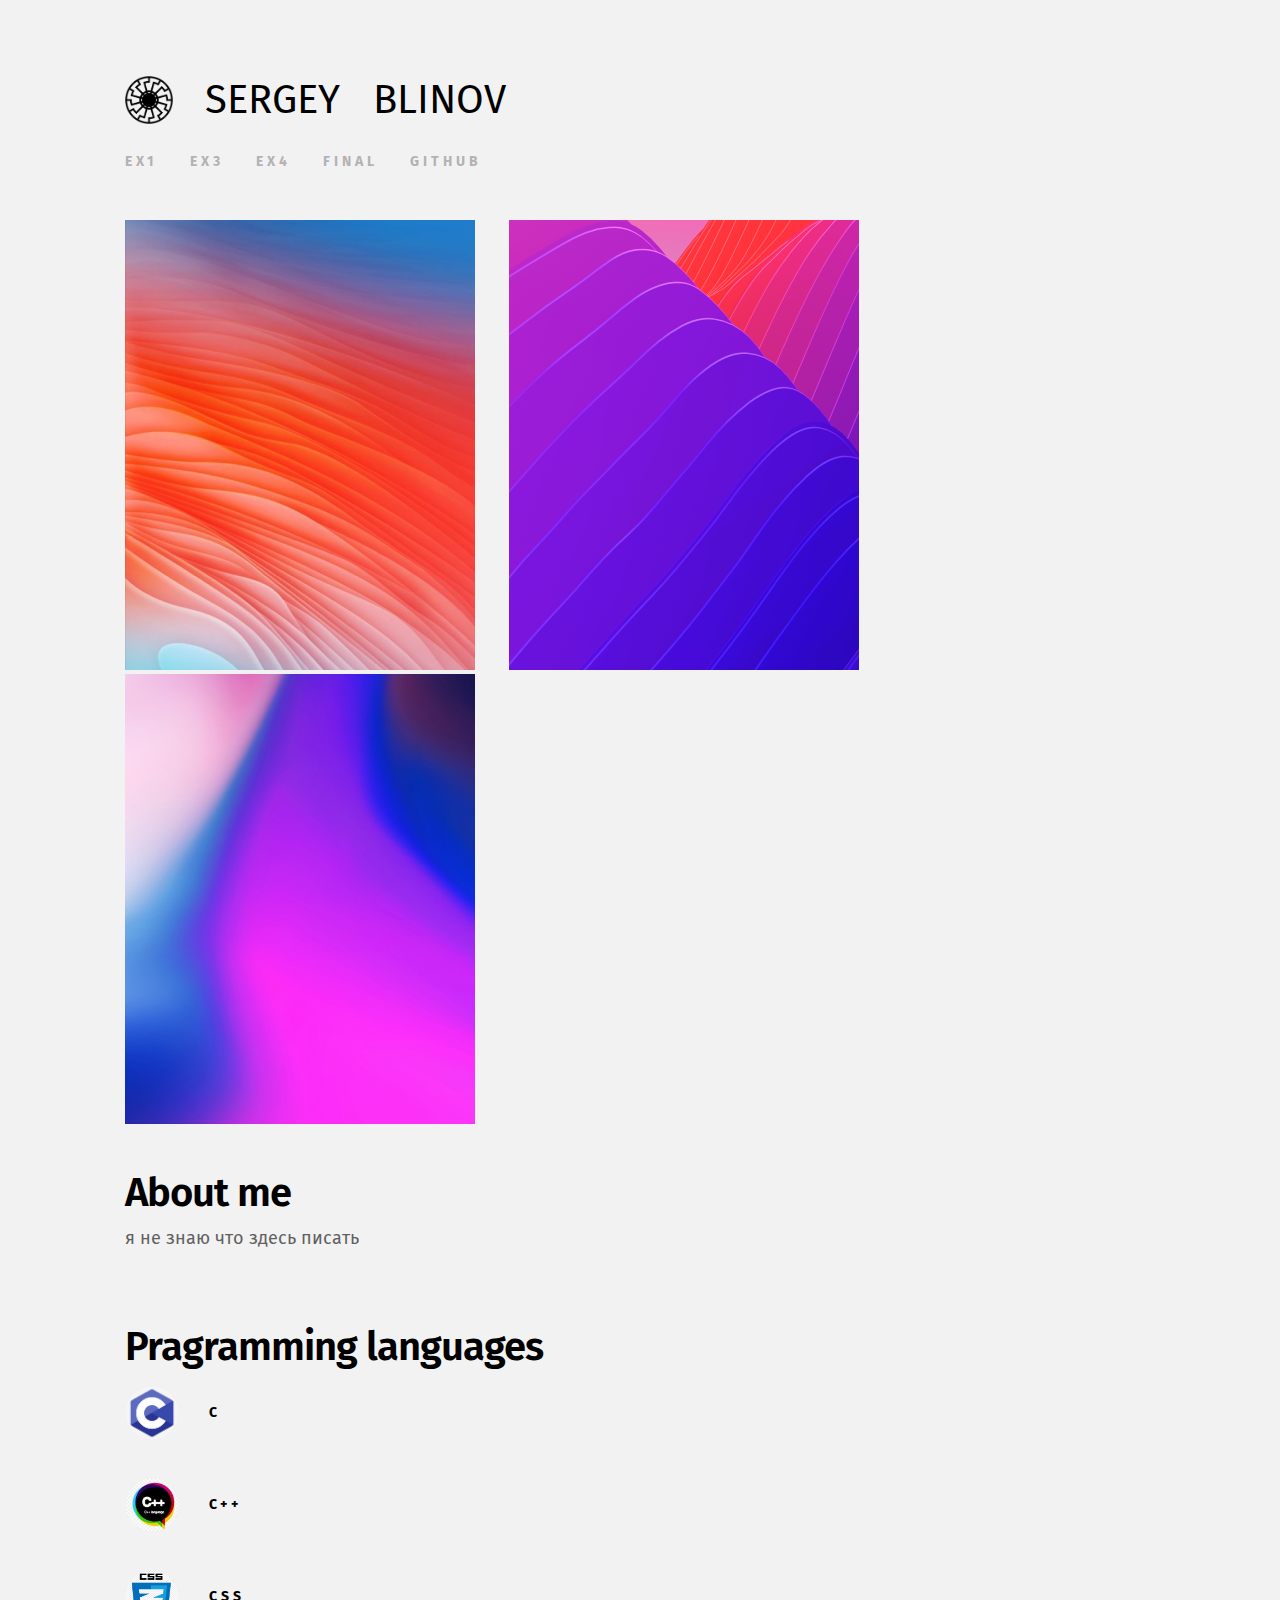
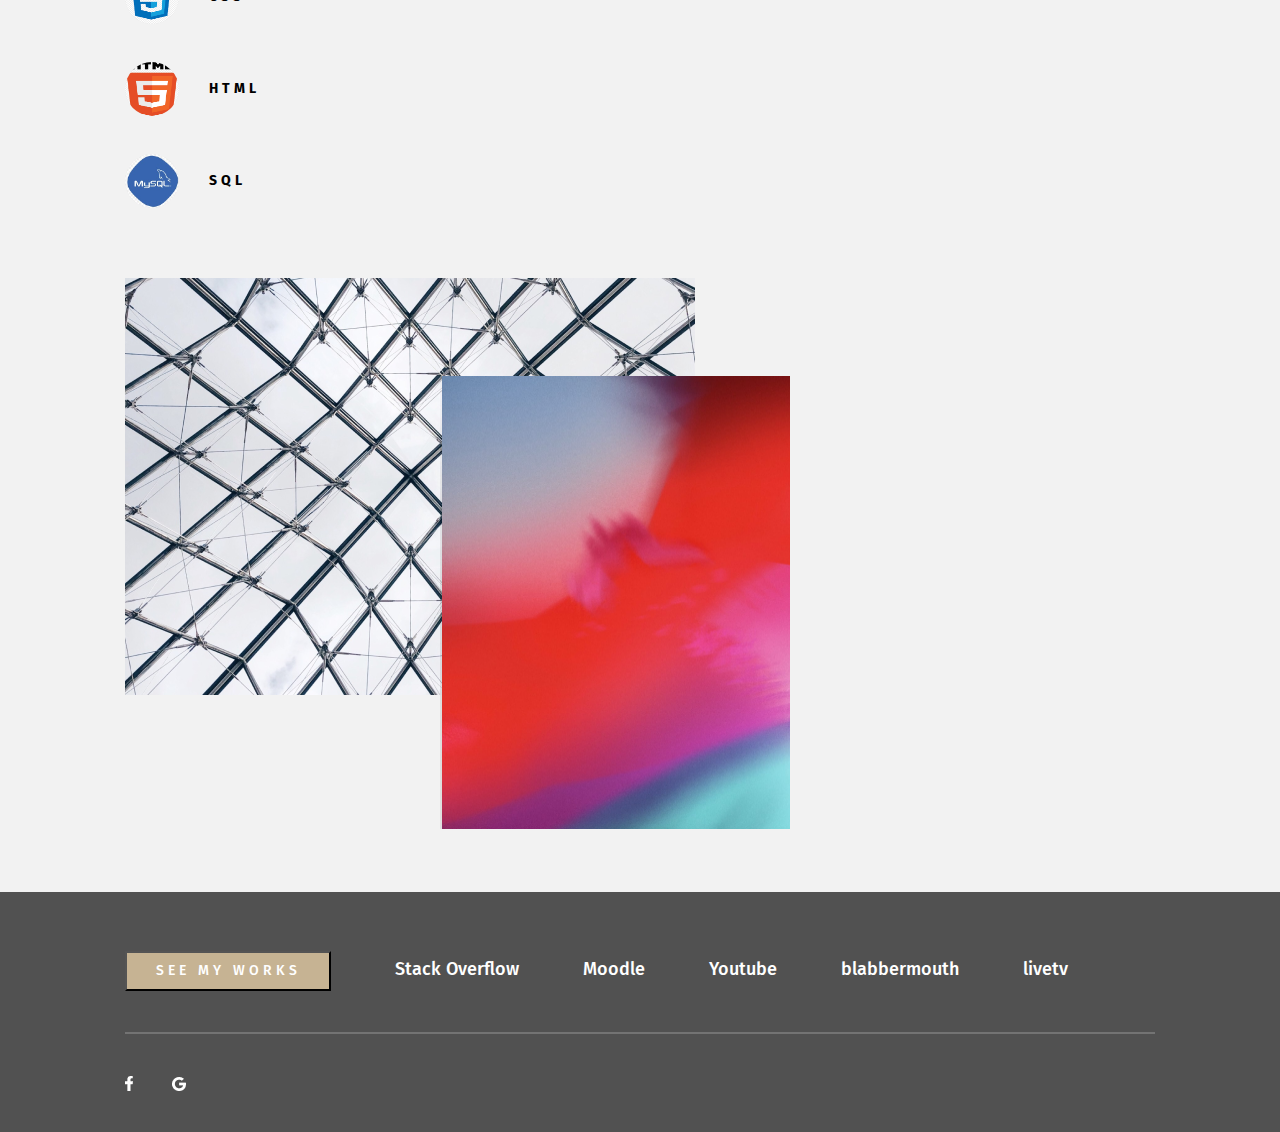
<file: index.html>
<!DOCTYPE html>
<html>
    <head>
        <title>Sergey - ex.2</title>
        <link rel="stylesheet" href="includes/style.css">
        <meta charset="UTF-8">
        <link href="http://fonts.googleapis.com/css?family=Fira+Sans" rel="stylesheet">
    </head>
    <body>
      <div id="wrapper">
        <header>
            <a href="#" id="logo"><span>Sergey &nbsp; Blinov</span></a>
        </header>           
        <nav>                                                    <!--link:ex,git,others-->
            <a href="exercises/ex1/index.html">ex1</a>
            <a href="exercises/ex3/index.html">ex3</a>
            <a href="exercises/ex4/index.html">ex4</a>
            <a href="#">final</a>
            <a href="https://github.com/sergeyblinov36/Home-page">github</a>
        </nav>
        <main>
            <section >                                              <!--pic of me?-->
                <img src="images/Placeholder1.png" alt="placeholder1" title="placeholder1">
                <img src="images/Placeholder2.png" alt="placeholder2" title="placeholder2">
                <img src="images/Placeholder3.jpg" alt="placeholder3" title="placeholder3">
            </section>
            <section>                                               <!--about me-->
                <h2>About me</h2>
                <p>я не знаю что здесь писать</p>
            </section>
            <section>
                <h2>Pragramming languages</h2>                                              <!--programming languages-->
                <ul>
                    <li><img src="images/c.png" alt="c" title="c">c</li>
                    <li><img src="images/c++.png" alt="c++" title="c++">c++</li>
                    <li><img src="images/css.png" alt="css" title="css">css</li>
                    <li><img src="images/html.png" alt="html" title="html">html</li>
                    <li><img src="images/mysql.jpg" alt="mysql" title="mysql">sql</li>
                </ul>
            </section >
            
            <section class="img_on_img">                                               <!--photo or video-->
                <img class="image1" src="images/Placeholder4.png" alt="Placeholder4" title="placeholder4">
                <img class="image2" src="images/Placeholder5.png" alt="Placeholder5" title="placeholder5">
            </section>
        </main>
      </div>
      <footer>
          <section id="footer_nav" class="position">
              
              <a href="https://github.com/sergeyblinov36/Home-page"><button>See my works</button></a>
              <a href="https://stackoverflow.com/">Stack Overflow</a>
              <a href="http://online.shenkar.ac.il">Moodle</a>
              <a href="https://www.youtube.com/">Youtube</a>
              <a href="http://www.blabbermouth.net">blabbermouth</a>
              <a href="http://livetv.sx/enx/">livetv</a>
          </section>
          <hr>
          <section id="social" class="position">
                <a href="https://www.facebook.com/blinov1"><img id="facebook" src="images/facebook.png"></a>
                <a href="https://www.google.com/"><img id="google" src="images/google.png"></a>
          </section>
      </footer>
    </body>
</html>
</file>
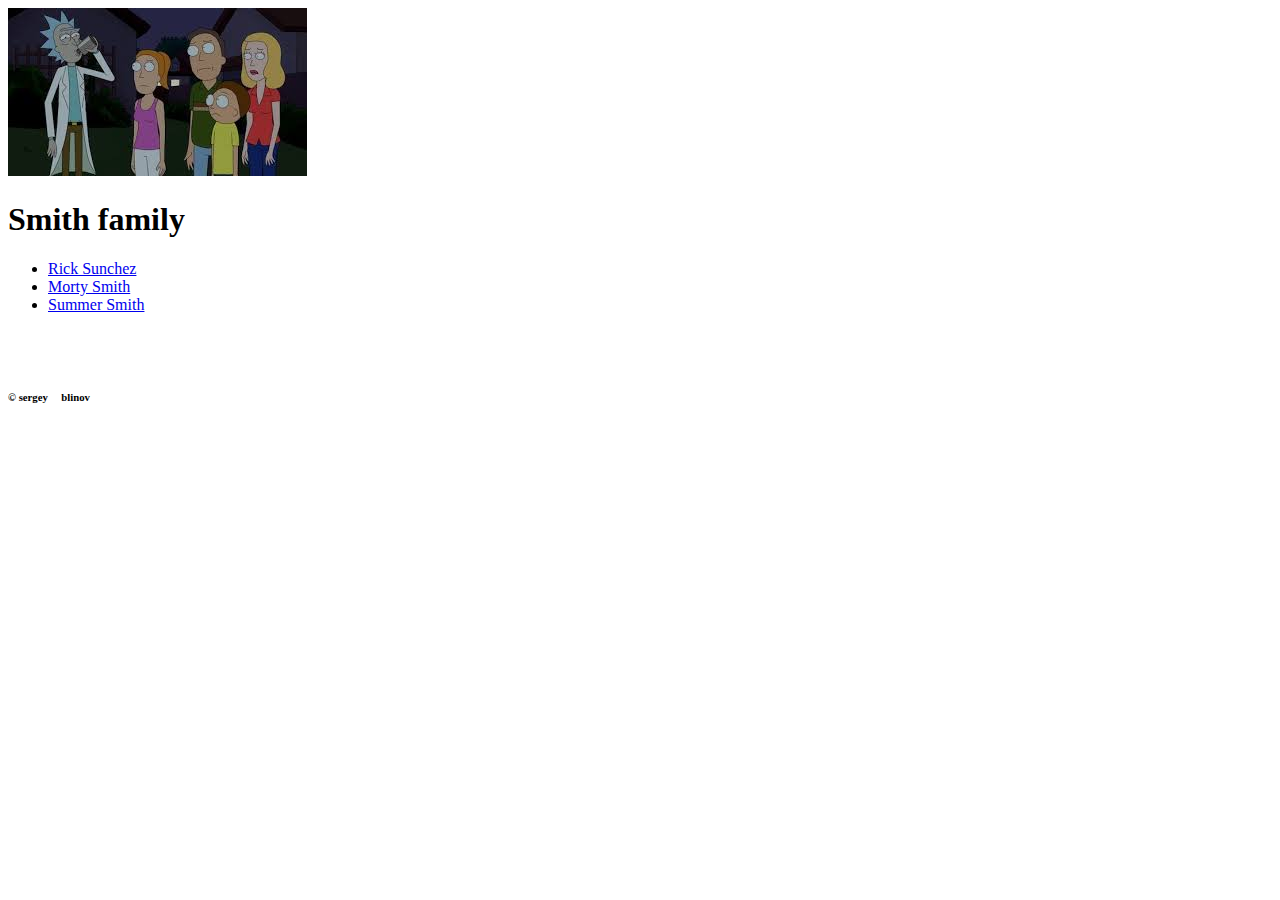
<file: exercises/ex1/index.html>
<!DOCTYPE html>
<html>
    <head>
        <title>Sergey</title>
    </head>
    <body>
        <img src="images/family.jpg" alt="family">
        <h1>Smith family</h1>
        <ul>
            <li>
                <a href="rick.html">Rick Sunchez</a>
            </li>
            <li>
                <a href="morty.html">Morty Smith</a>
            </li>
            <li>
                <a href="summer.html">Summer Smith</a>
            </li>
        </ul>
        <br>
            <br>
            
            <h6>&copy; sergey &nbsp;&nbsp;&nbsp; blinov</h6>
    </body>
</html>
</file>
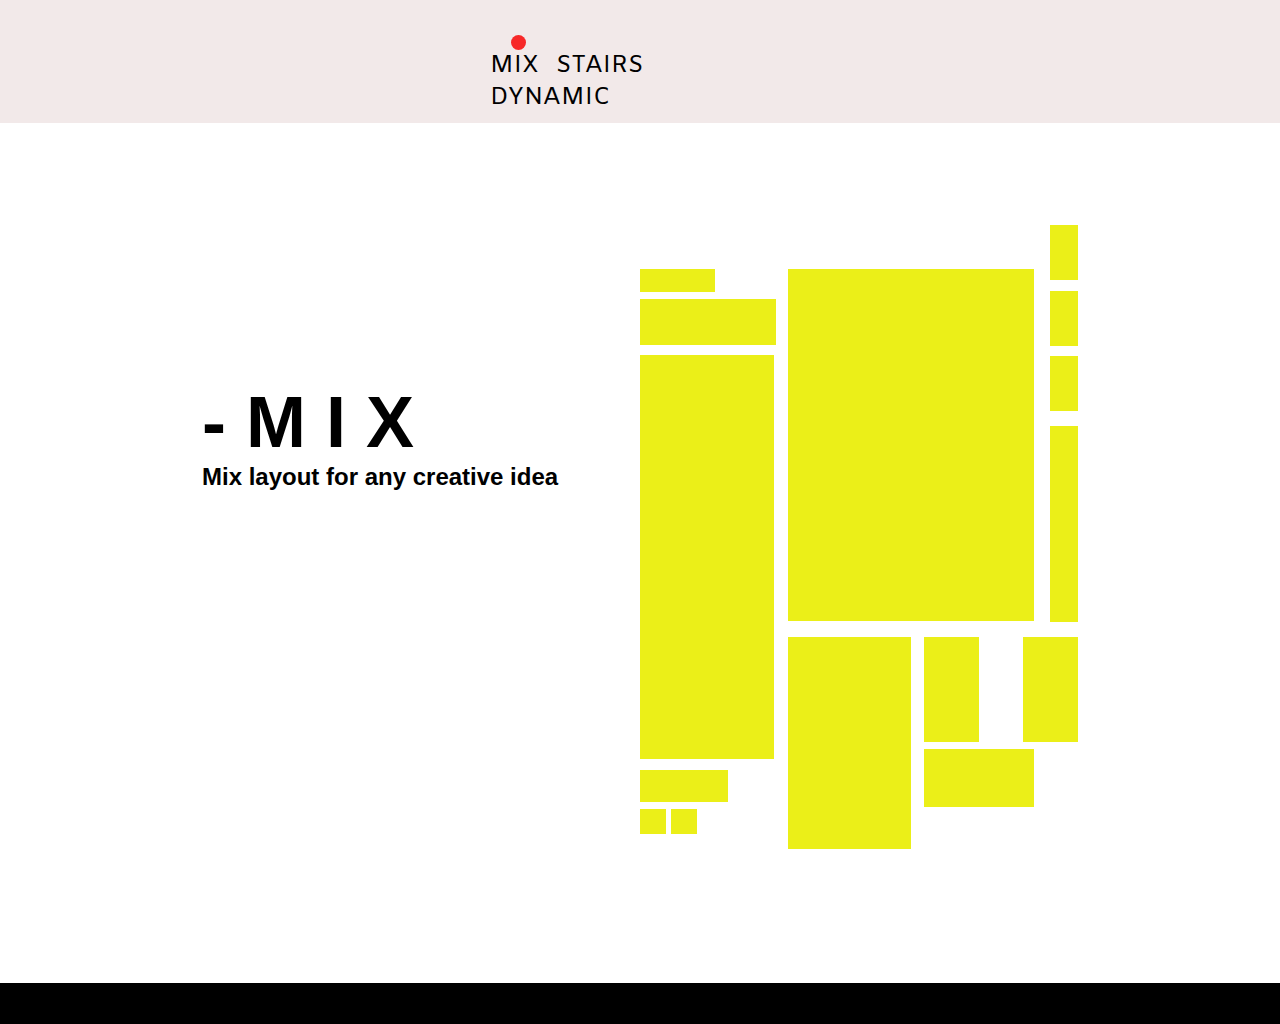
<file: exercises/ex3/index.html>
<!DOCTYPE html>
<html>
    <head>
            <link rel="stylesheet" href="includes/style.css">
            <meta charset="UTF-8">
            <link href="http://fonts.googleapis.com/css?family=Fira+Sans" rel="stylesheet">
            <link href="https://fonts.googleapis.com/css?family=Amiko|Montserrat" rel="stylesheet">
            <meta name="viewport" content="width=divice-width,initial-scale=1">
    </head>
    <body id="layout1">
        <header>
            <nav>
                <div class="dot"></div>
                <a href="#"  >MIX</a>
                <a href="layout2.html" >STAIRS</a>
                <a href="layout3.html">DYNAMIC</a>
            </nav>
        </header>
        <main>
            <section class="text">
                <h1>- M I X</h1>
                <h3>Mix layout for any creative idea</h3>
            </section>
            <section>           
                 <section class="boxes">
                    <div class="box1"></div>
                    <div class="box2"></div>
                    <div class="box3"></div>
                    <div class="box4"></div>
                    <div class="box5"></div>
                    <div class="box5 box52"></div>
                    <div class="mid1 box6"></div>
                    <div class="mid1 box7"></div>
                    <div class="mid2 box8"></div>
                    <div class="mid2 box9"></div>
                    <div class="right box8"></div>
                    <div class="right box10"></div>
                    <div class="right box10 box102"></div>
                    <div class="right box10 box103"></div>
                    <div class="right box11"></div>
                </section>
            </section>

        </main>
        <footer>
        
        </footer>
    </body>
</html>
</file>
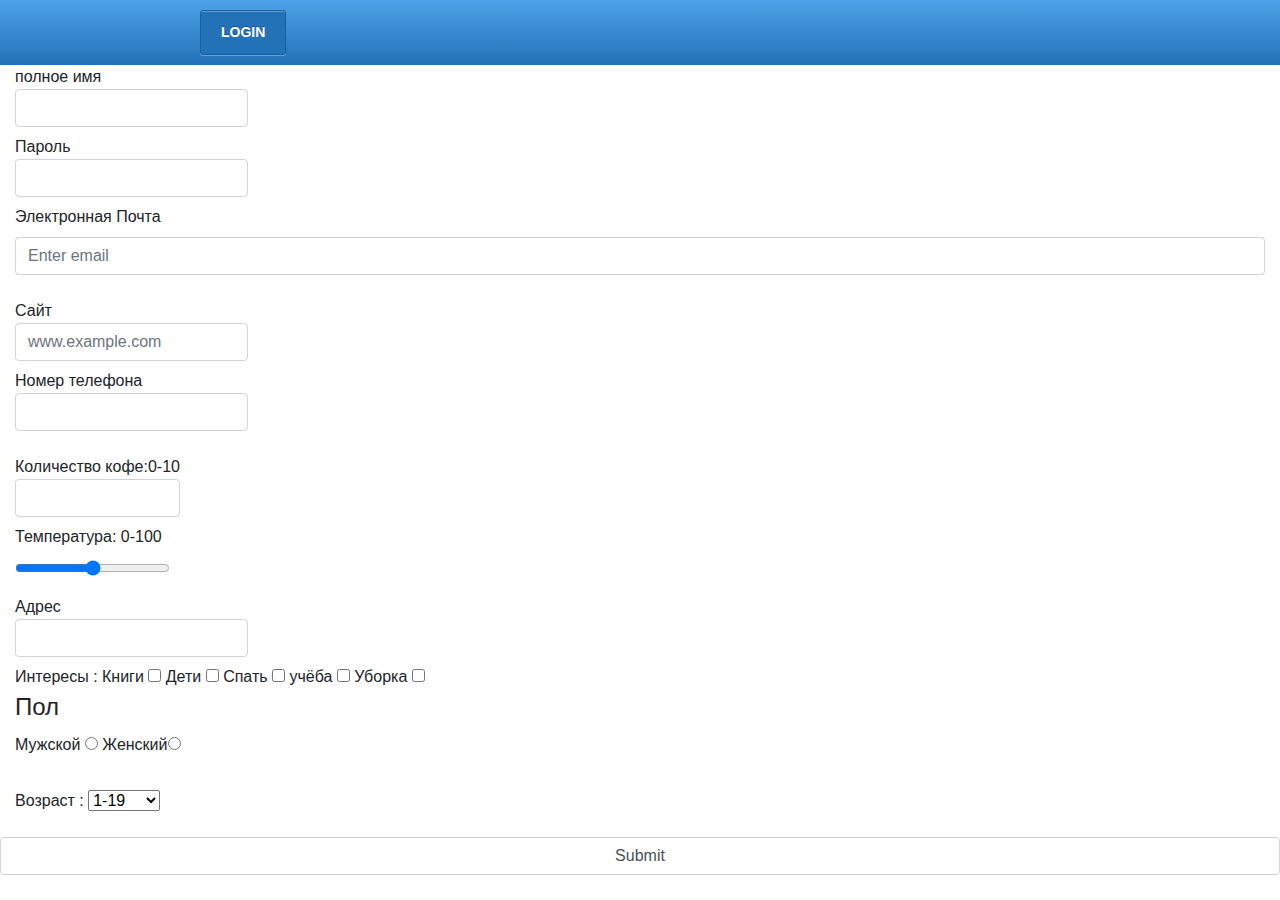
<file: exercises/ex4/index.html>
<!DOCTYPE html>
<html lang="en">
<head>
    <meta charset="UTF-8">
    <meta name="viewport" content="width=device-width, initial-scale=1.0,shrink-to-fit=no">
    <meta http-equiv="X-UA-Compatible" content="ie=edge">
    <link rel="stylesheet" href="https://stackpath.bootstrapcdn.com/bootstrap/4.3.1/css/bootstrap.min.css" integrity="sha384-ggOyR0iXCbMQv3Xipma34MD+dH/1fQ784/j6cY/iJTQUOhcWr7x9JvoRxT2MZw1T" crossorigin="anonymous">
    <title>Document</title>
    <link rel="stylesheet" href="includes/style.css">
</head>
    <body>
            <nav>
                   
                          <a href="login.html" class="button">Login</a>
                  </nav>
        <div class="container-fluid">
        <form action="http://html5-book.co.il/teach/forms/get_form2.php" method="GET">
            <fieldset>
                
                    <div class="form-group">
                            <label>полное имя<input type="text" name="fullName" value="" class="form-control" title="name" required autocomplete="cc-name"></label>
                            <br>
                            <label>Пароль <input type="password" name="pass" value="" class="form-control" minlength="6" required ></label>
                            <br>
                            <label for="exampleInputEmail1"> Электронная Почта </label>
                            <input type="email" class="form-control" id="exampleInputEmail1" name="mail" value="" placeholder="Enter email" required  autocomplete="email">
                            <br>
                            <label>Сайт<input type="url" class="form-control" name="website" value="" placeholder="www.example.com" autocomplete="url"></label>
                            <br>
                            <label>Номер телефона <input type="tel" class="form-control" name="phone" value="" autocomplete="tel"></label>
                            <br>
                       
            </fieldset>
            <fieldset>
                <label>Количество кофе:0-10 <input type="number" class="form-control" name="coffee" min="0" max="10"></label>
                <br>
                <label>Температура: 0-100<input type="range" class="form-control" name="temper" value="50" min="0" max="100" value="5"> </label>
            </fieldset>
            <fieldset>
                <label>Адрес<input type="text" class="form-control" name="address" value="" cols="20" rows="1"></label>
                <br>
                <lable>Интересы :
                        Книги <input type="checkbox" name="interests[]" value="1">
                        Дети <input type="checkbox" name="interests[]" value="2">
                        Спать <input type="checkbox" name="interests[]" value="3">
                        учёба <input type="checkbox" name="interests[]" value="4">
                        Уборка  <input type="checkbox" name="interests[]" value="5 ">
                    </lable><br>
            </fieldset>
            <fieldset>
                <legend>Пол</legend>
                <label>Мужской <input type="radio" name="gender" value="male"></label>
            </label>Женский<input type="radio" name="gender" value="female"></label>
            </fieldset><br>
            <div class="form-group">
                    <label>Возраст :</label>
                    <select name="age">
                        <option value="1-19">1-19</option>
                        <option value="20-29">20-29</option>
                        <option value="30-39">30-39</option>
                        <option value="40-100">40-100</option>
                    </select>
                </div>
        </div>

        <div class="form-group">  
                <input type="submit" value="Submit" class="form-control">
                </div>
    </div>
        </form >
    </body>
</html>
</file>
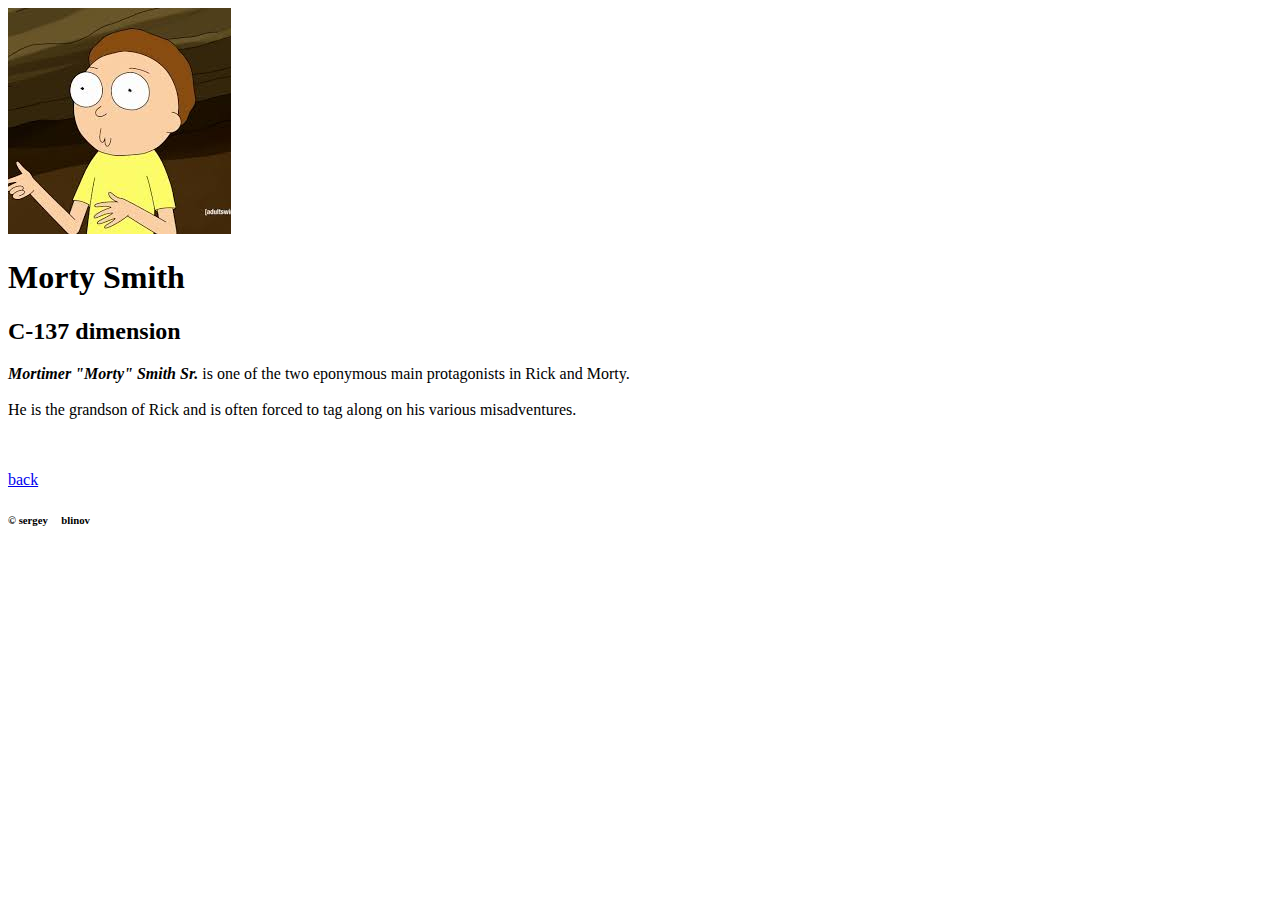
<file: exercises/ex1/morty.html>
<!DOCTYPE html>
<html>
    <head>
        <title>Morty</title>
    </head>
    <body>
        
        <img src="images/morty.jpg" alt="morty">
        <h1>Morty Smith </h1>
        <h2> C-137 dimension</h2>
        <p><i><b>Mortimer "Morty" Smith Sr.</b></i> is one of the two eponymous main protagonists in Rick and Morty.<br><br>
            He is the grandson of Rick and is often forced to tag along on his various misadventures.</p>
            <br>
            <br>
            <a href="index.html">back</a>
            <h6>&copy; sergey &nbsp;&nbsp;&nbsp; blinov</h6>
        

    </body>
</html>
</file>
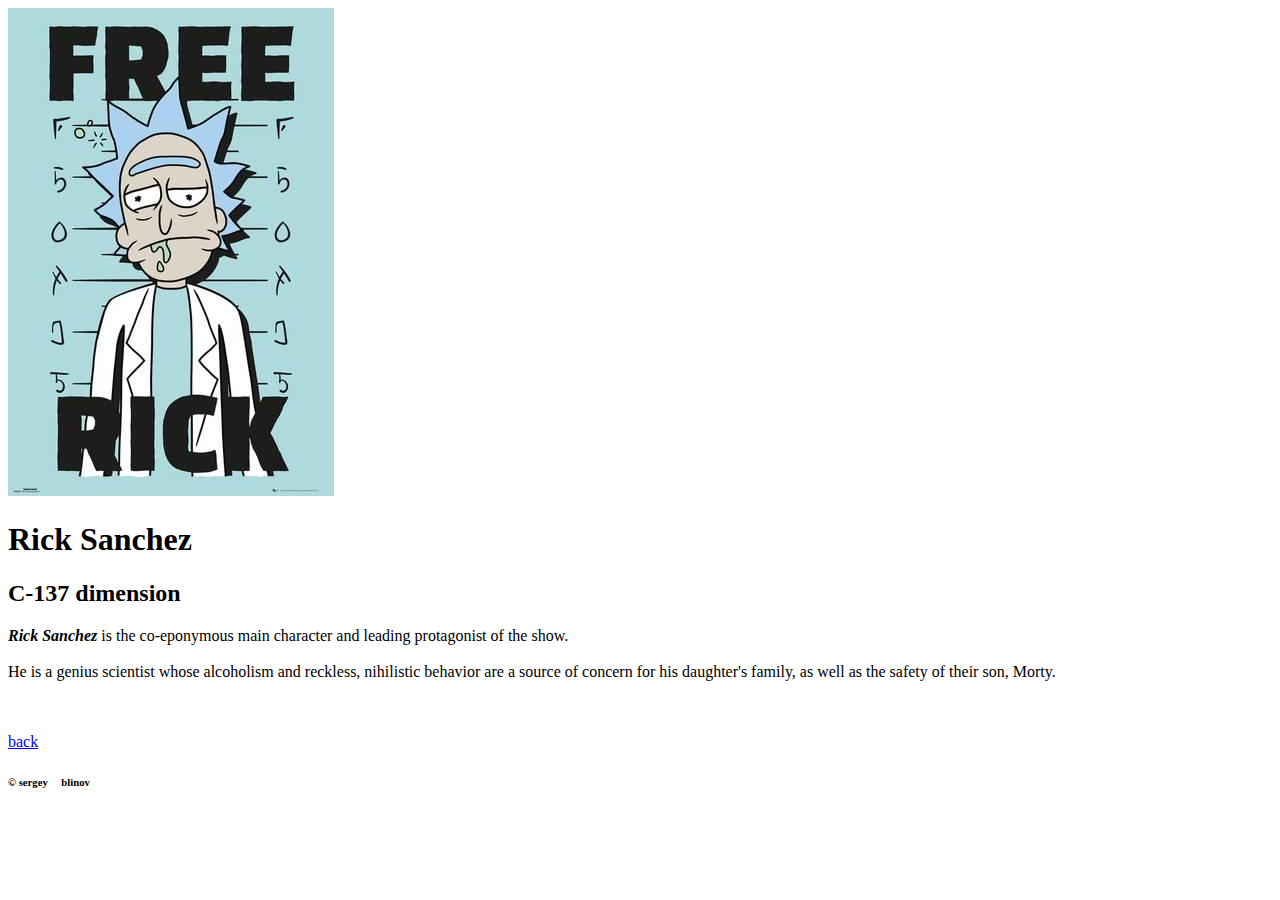
<file: exercises/ex1/rick.html>
<!DOCTYPE html>
<html>
    <head>
        <title>Rick</title>
    </head>
    <body>
        
        <img src="images/rick.jpg" alt="rick">
        <h1>Rick Sanchez </h1>
        <h2> C-137 dimension</h2>
        <p><i><b>Rick Sanchez</b></i> is the co-eponymous main character and leading protagonist of the show.<br><br>
            He is a genius scientist whose alcoholism and reckless, nihilistic behavior are a source of concern
             for his daughter's family, as well as the safety of their son, Morty.</p>
             <br>
             <br>
             <a href="index.html">back</a>
             <h6>&copy; sergey &nbsp;&nbsp;&nbsp; blinov</h6>       


    </body>
</html>
</file>
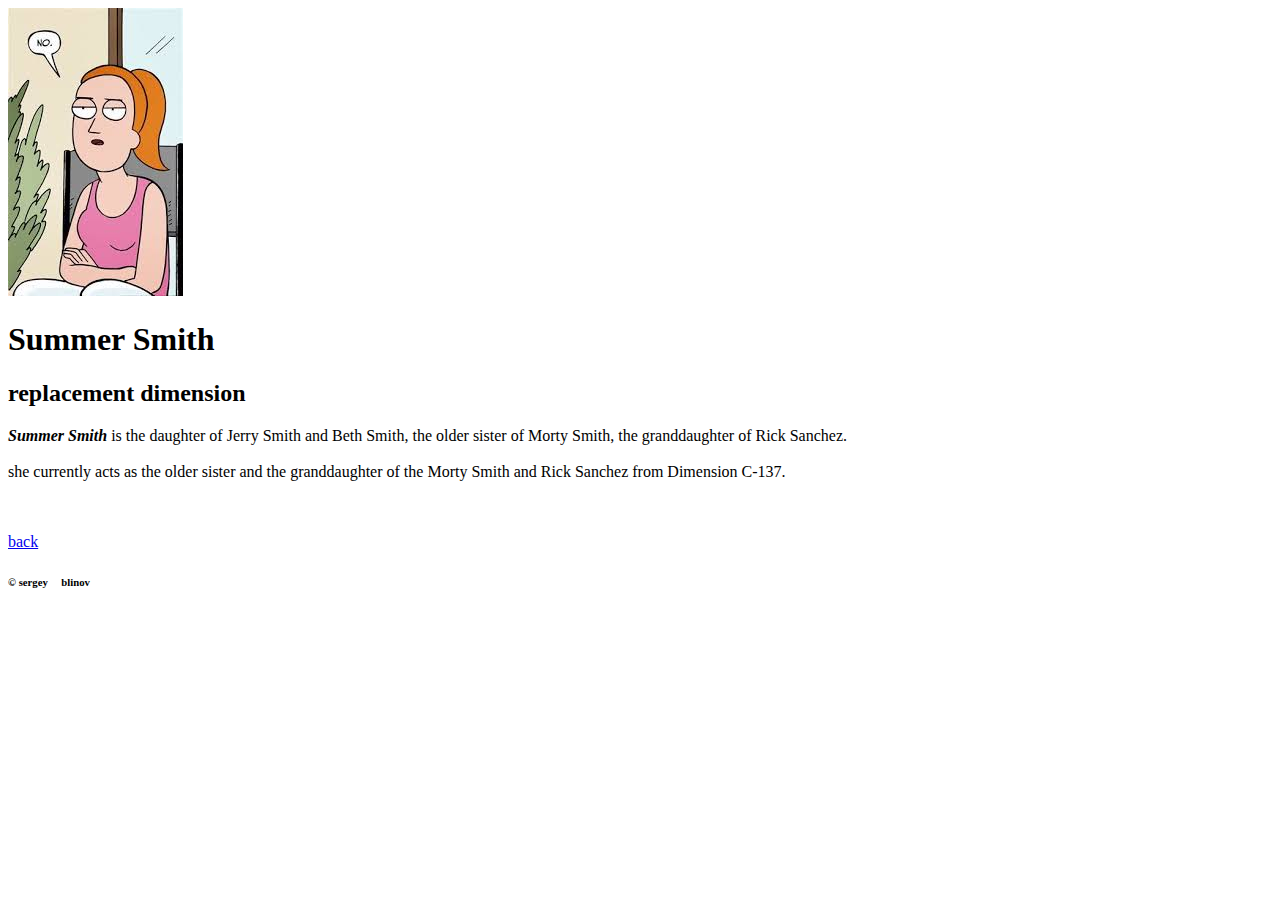
<file: exercises/ex1/summer.html>
<!DOCTYPE html>
<html>
    <head>
        <title>Summer</title>
    </head>
    <body>
        
        <img src="images/summer.jpg" alt="summer">
        <h1>Summer Smith </h1>
        <h2>replacement dimension</h2>
        <p><i><b>Summer Smith </b></i>is the daughter of Jerry Smith and Beth Smith, the older sister of Morty Smith, the granddaughter of Rick Sanchez.<br><br>
            she currently acts as the older sister and the granddaughter of the Morty Smith and Rick Sanchez from Dimension C-137.</p>
            
            <br>
            <br>
            <a href="index.html">back</a>
            <h6>&copy; sergey &nbsp;&nbsp;&nbsp; blinov</h6>    

    </body>
</html>
</file>
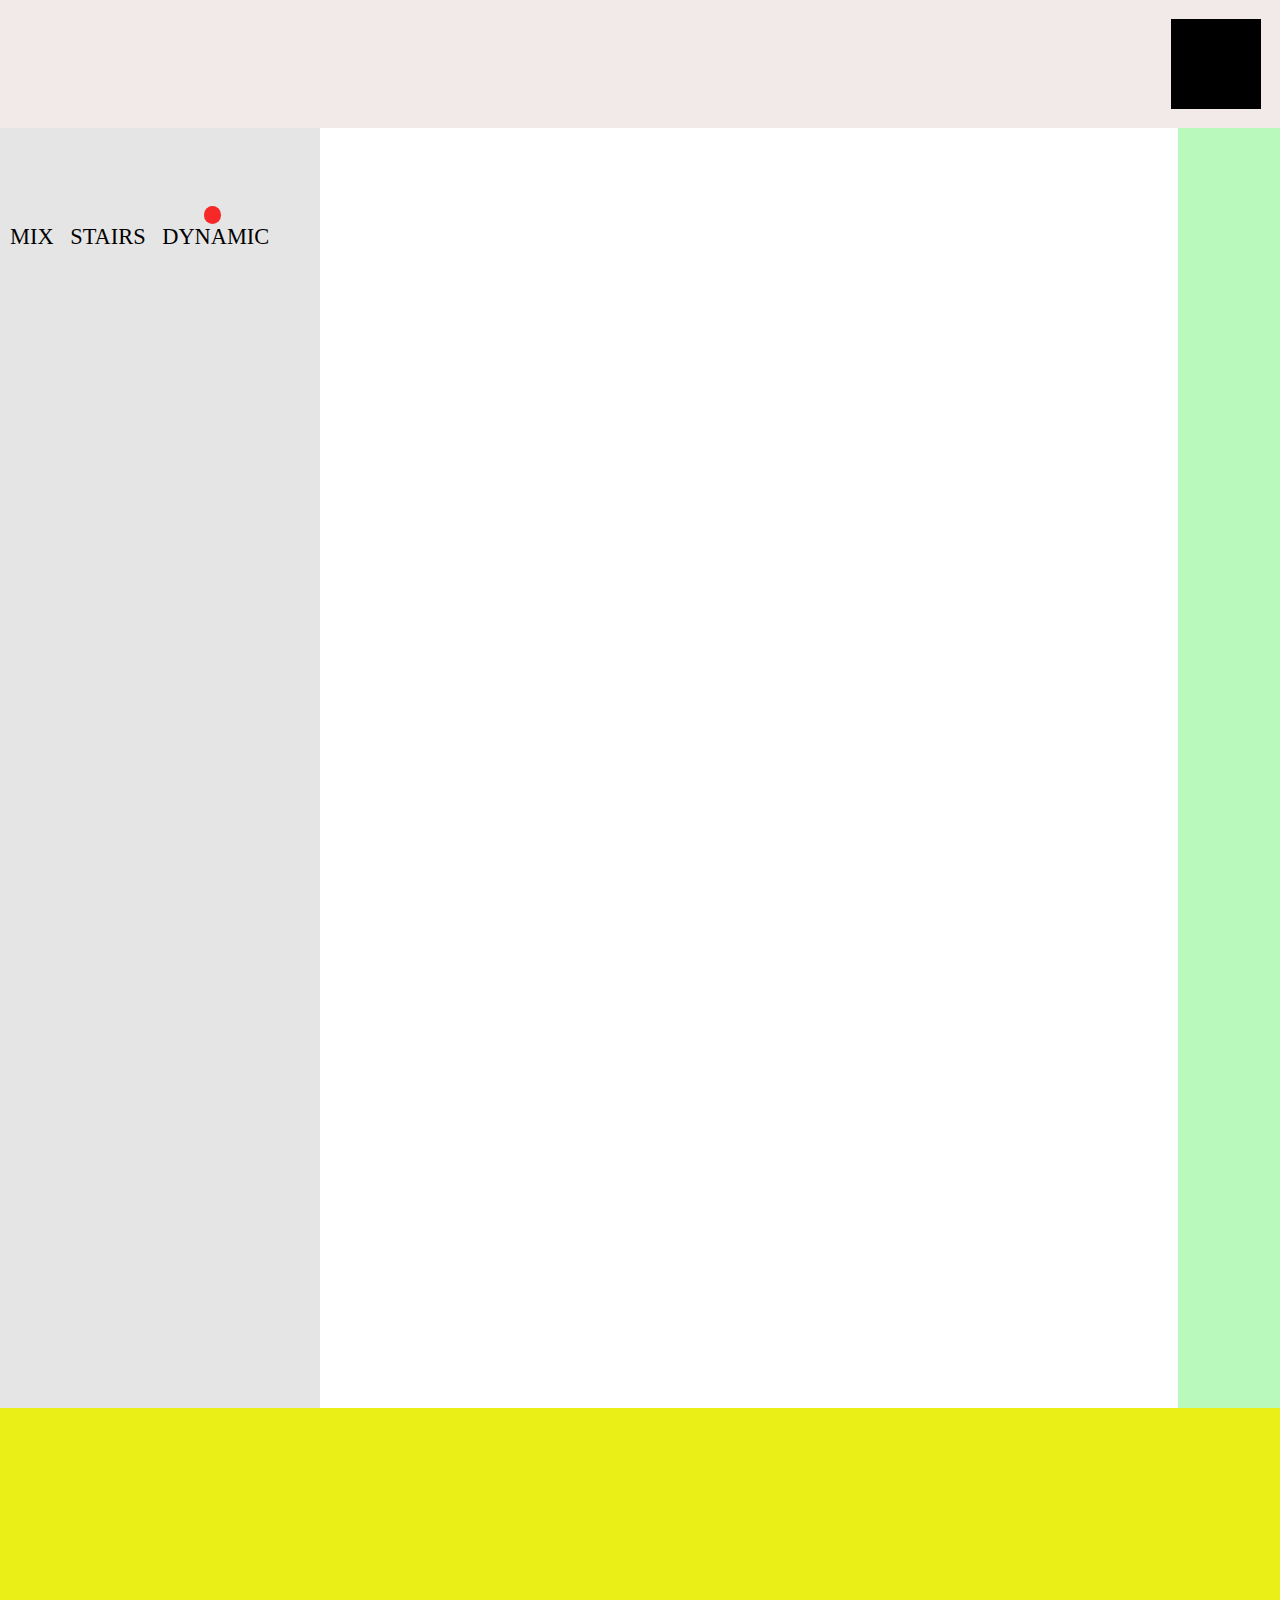
<file: exercises/ex3/layout3.html>
<!DOCTYPE html>
<html>
    <head>
            <link rel="stylesheet" href="includes/style.css">
            <meta charset="UTF-8">
            <link href="http://fonts.googleapis.com/css?family=Fira+Sans" rel="stylesheet">
            <meta name="viewport" content="width=divice-width,initial-scale=1">
    </head>
    <body id="layout3">

        <header >
              <div id="shitABrick"></div>
        </header>
        <div class="wrapper">
            
        <article>
                <nav >             
              
            <a href="index.html"  >MIX</a>
            <a href="layout2.html" >STAIRS</a>
            <a href="layout3.html">DYNAMIC<div class="dot"></div></a>
        </nav>
       </article>
      
       <main id="square_pooper">

       </main>
        <aside>
            <section></section>
        </aside>
    </div>
        <section id="bottom">
                
        </section>
        <footer ></footer>

        <script src="https://code.jquery.com/jquery-3.3.1.slim.min.js" integrity="sha384-q8i/X+965DzO0rT7abK41JStQIAqVgRVzpbzo5smXKp4YfRvH+8abtTE1Pi6jizo" crossorigin="anonymous"></script>
        <script src="includes/script.js" async></script>
    </body>
</html>
</file>
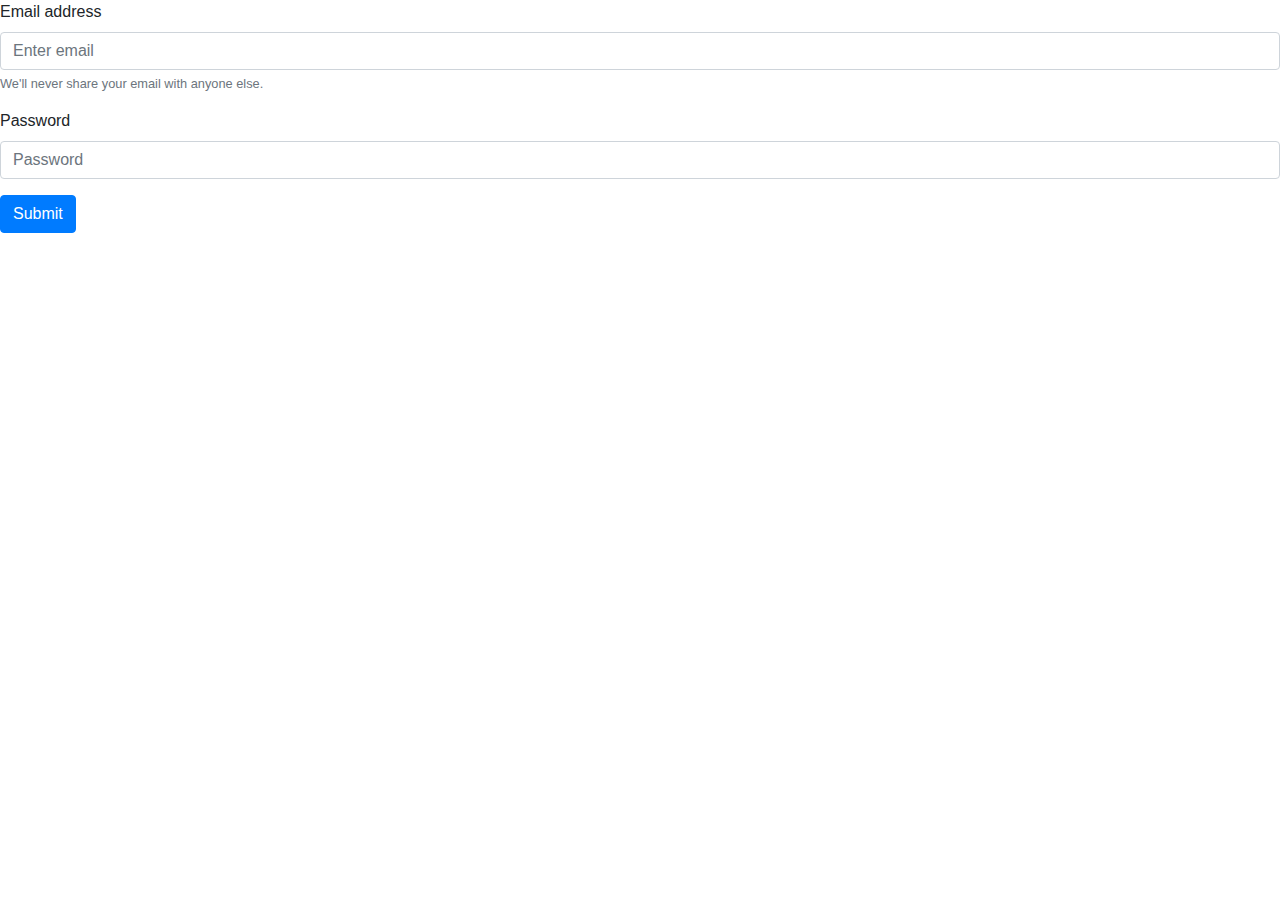
<file: exercises/ex4/login.html>
<!DOCTYPE html>
<html lang="en">
<head>
    <meta charset="UTF-8">
    <meta name="viewport" content="width=device-width, initial-scale=1.0,shrink-to-fit=no">
    <meta http-equiv="X-UA-Compatible" content="ie=edge">
    <link rel="stylesheet" href="https://stackpath.bootstrapcdn.com/bootstrap/4.3.1/css/bootstrap.min.css" integrity="sha384-ggOyR0iXCbMQv3Xipma34MD+dH/1fQ784/j6cY/iJTQUOhcWr7x9JvoRxT2MZw1T" crossorigin="anonymous">
    <title>Document</title>
</head>
<body>
  
    <form action="includes/validation.php" method="GET">
        
            <div class="form-group">
              <label for="exampleInputEmail1">Email address</label>
              <input type="email" name="mail" value="" class="form-control" id="exampleInputEmail1" aria-describedby="emailHelp" placeholder="Enter email">
              <small id="emailHelp" class="form-text text-muted">We'll never share your email with anyone else.</small>
            </div>
            <div class="form-group">
              <label for="exampleInputPassword1">Password</label>
              <input type="password" name="pass" value="" class="form-control" id="exampleInputPassword1" required minlength="6" placeholder="Password">
            </div>
            <button type="submit" class="btn btn-primary">Submit</button>
            
          
    </form>     
</body>
</html>
</file>
<file: includes/style.css>
*{
    margin: 0;
    padding: 0;
    font-style: normal;


}
header,main,footer,nav,aside,section,div{
    display: block;
}

/*body */

body {
    background-color: #F2F2F2;
    font-family: fira sans;
}

#wrapper{
    margin: 76px 125px 193px 125px;
}

a{
    text-decoration: none;
}

     /* logo */

#logo {
    background-image: url("../images/logo.png");
    background-size: contain;
    background-repeat: no-repeat;
    width: 88px;
    height: 88px;
    text-transform: uppercase;
    font-size: 40px;
    fill: solid;                     
    color: black;
}
#logo span{
    padding-left: 80px;
}

/*nav*/

nav{
font-weight: 500;
font-size: 14px;
line-height: 24px;
letter-spacing: 4px;
text-transform: uppercase;
padding-top: 26px;
padding-bottom: 46px;
}

nav a{
    padding-right:24px;
    color: #222222;
    opacity: 0.3;
    font-family: Fira Sans;
font-style: normal;
font-weight:bold;
}

nav a:hover{
    color: #1434E1;
}

/*pictures*/

section img{
    width: 350px;
    height: 450px;
    margin-right: 30px;

}

/*about me*/

section h2{
    width: 539px;
    height: 48px;
    font-weight: 600;
    font-size: 40px;
    line-height: 50px;
    letter-spacing: -1px;
    padding-right: 30px;
    padding-top: 40px;
    padding-bottom: 8px;
}

section p{
    width: 730px;
    height: 58px;
    font-size: 18px;
    line-height: 28px;
    color: #222222;
    opacity: 0.7;
}

/*languages*/

section ul{
    padding-inline-start: 0px;
    font-weight: bold;
    list-style: none;
    font-weight: 500;
    font-size: 14px;
    line-height: 24px;
    letter-spacing: 4px;
    text-transform: uppercase;
    align-items: center;
color: #000000;
}

section li{
    padding-top: 8px; 
    padding-bottom: 30px;
    font-weight: bold;
    
}

section li img{
    vertical-align: middle;
    width: 54px;
    height: 54px;
    background: #E5E5E5;
    border-radius: 34px;

}

.img_on_img{
    position: relative;
    top: 0px;
    left: 0px;
   padding-top: 40px;
}  
.image1{
    position: relative;
    top: 0px;
    left: 0px;
    width: 570px;
    height: 417px;
    

}

.image2{
    position: absolute;
    top: 138px;
    left: 315px;
    width: 350px;
    height: 453px;
    
}

footer{
    width: 100%;
    height: 240px;
    background: #515151;
}

.position {
    margin-left: 125px 
}

#footer_nav{
    padding-top: 59px;
   padding-bottom: 41px;
    font-weight: 500;
    font-size: 18px;
    line-height: 28px;
}

#footer_nav a{
    color: #ffffff;
    padding-right: 59px;
}

#footer_nav button{
    height: 40px;
    width: 206px;
    background: #C6B393;
    font-family: Fira Sans;
font-style: normal;
font-weight: 500;
font-size: 14px;
line-height: 24px;
text-align: center;
letter-spacing: 4px;
text-transform: uppercase;
color: #ffffff;
}

hr{


height: 1px;
margin-inline-start: 125px;
margin-inline-end: 125px;
mix-blend-mode: normal;
opacity: 0.2;
border: 1px solid #FFFFFF;
box-sizing: border-box;
}


#social{
    margin-top: 42px;
}

#social a{
 padding-right: 5px;
 
}

#facebook{
    height: 15px;
    width: 8px;
   
}

#google{
    height: 14px;
    width: 14px;
}
</file>
<file: exercises/ex3/includes/style.css>
*{
    margin:0;
    padding:0
}

header,main,footer,nav,aside,article,section,div{
    display: block;
}

/*
----------------------------------------------------------------------------------------
body
----------------------------------------------------------------------------------------
*/
body{ font-family: Arial; }
/*
----------------------------------------------------------------------------------------
main
----------------------------------------------------------------------------------------
*/


#layout1 main{
    width: 876px;
    height:860px;
    margin: 0px auto;
    
   }

#layout2 main{
    position: relative;
    width: 88.3%;
    
    height: 1860px;
}
/*header*/


header {
    position: relative;
 width:100%;
 height:123px;
 background-color: #F2E9E9;
 padding-top: 0.1px;
}

/*
---------------------------------------------------------------------------
nav
---------------------------------------------------------------------------
*/


nav{
    position: relative;
    width: 300px;
    height: 33px;
    margin: 50px auto;
}

nav a{
    
    margin: 0.1px;
    text-decoration: none;
    left: 0%;
    right: 75.25%;
    top: 0%;
    bottom: 0%;
    
    font-family: Amiko;
    font-style: normal;
    font-weight: normal;
    font-size: 24px;
    line-height: normal;
    padding-right: 4%;
    color: #000000;
    position: relative;
}

nav a:hover:before {
    content: "";
    position: absolute;
    top: -15px;
    background:  #F72828;;
    width: 15px;
    height: 15px;
    border-radius: 100%;
    left:calc(35%);
    
}
.dot {
    content: "";
    position: absolute;
    top: -15px;
    background:  #F72828;;
    width: 15px;
    height: 15px;
    border-radius: 100%;
    
}
#layout1 .dot{
    left:calc(7%);
}

#layout2 .dot{
    left:calc(33%);
}
#layout3 .dot{
    left:15.7vw;
}

/*footer*/

.boxes div{
    position: absolute;
    background-color: #ebef18
}



footer {
 width:100%;
 height:41px;
 background-color: #000000;
}


/*layout1*/



#layout1 .text{
    position: relative;
    top:30%;
    float: left;
    width: 50%;
    height: 120px;

}

.text h1{
    font-size: 72px;
    font-weight: bold;
}
.text h3{
    font-size: 24px;
}

#layout1 .boxes{
position: relative;
top: 0px;
left: opx;
float: left;
width: 50%;
height: 860px;

}
/*left*/
#layout1 .box1{
    position: absolute;
    top:17%;
    left: 0%;
    width: 75px;
    height: 23px;
}
#layout1 .box2{
    position: absolute;
    left: 0%;
top: 19.5%;
height: 46px;
margin-top: 8px;
width:136px;
}
#layout1 .box3{
    position: absolute;
    left: 0%;
    top: 25.7%;
    margin-top: 11px;
    height: 404px;
    width: 134px;
}
#layout1 .box4{
    position: absolute;
    left: 0%;
    top: 73.9%;
    margin-top: 11px;
    height: 32px;
    width: 88px;
}
#layout1 .box5{
    position: absolute;
    left: 0%; 
    top: 78.9%;
    margin-top: 7px;
    height: 25px;
    width: 26px;
}
#layout1 .box52{
    margin-left: 7px;
    left:5.5%;
}

/*mid*/

#layout1 .mid1{
    position: absolute;
    left:30.4%;
    margin-left:15px;
}

#layout1 .box6{

    top:17%;
    height: 352px;
    width: 246px;
}
#layout1 .box7{

    top:57.9%;
    height: 212px;
    width: 123px;
    margin-top: 16px;
}

#layout1 .mid2{
    position: absolute;
    left:61.7%;
    margin-left:14px;
}
#layout1 .box8{
    top:57.9%;
    height: 105px;
    width: 55px;
    margin-top: 16px;
}
#layout1 .box9{
    top:72%;
    height: 58px;
    width: 110px;
    margin-top: 7px;
}

/*right*/
.right{
    position: absolute;
    right:0%; 
}
#layout1 .box10{
    top:11.8%;
    height: 55px;
    width: 28px;
}
#layout1 .box102{
    top:18.2%;
    margin-top: 11px;
}
#layout1 .box103{
    top:25.85%;
    margin-top: 11px;
}
#layout1 .box11{
    top:35.2%;
    height: 196px;
    width: 28px;
}
/*
-----------------------------------------------------------------------------------------
layou2
-----------------------------------------------------------------------------------------
*/

#layout2 aside{
    
    float: right;
    background: #EBEF18;
    width: 169px;
    height: 1925px;
    left: 1271px;
    top: 123px;
    
   

}
#layout2 main section{
    position: relative;
    width: 1000px;
    height: 1884px;
    max-height: 1884px;
    margin: 0px auto;
    contain: content;
    
}
#layout2 main div{
    position: absolute;
    background: #C4C4C4;
    height: 299px;
    
    margin-bottom: 79px;
}

.left{
    position: absolute;
    left: 0%;
    margin-right: 55px;
   
}
.left.first{
    margin-top: 119px;
    width: 47.1%;
}
.right.first{
    margin-top: 287px;
    width: 47.1%;
}

.others{
    width: 100%;
    margin-top: 80.2%;

}
.right .last {
    width: 100%;
    height: 100px;
}
.clear{
    clear: both;
}
#layout2 footer{
    position: fixed;
    bottom: 0; 
    left: 0; 
    right: 0; 
    height: 41px;
}

aside div{
    position: relative;
    background: #000000;
    width: 47.3%;
    left: 0;
}

aside div::after{
    content: "";
  display: block;
  padding-bottom: 100%;
}
.Rectangle1{
    top: 6.3%;
}
.Rectangle2{
    top: 32.7%;
}

.Rectangle3{
    left:52.66%;
    background: #ffffff;
    top:7.1%;

}


#layout2 ul{
    position: relative;
    list-style:none;
    text-align: center;
    top:50.4%;
}

#layout2 ul a{
    text-decoration: none;
    color: #000000;
    font-size: 96px;
}

/*
----------------------------------------------------------------------------------
layout3
----------------------------------------------------------------------------------
*/
#layout3{
    width: auto;
    height: 100%;
}

#layout3 header{
    height: 10vw;
}

#layout3 header div{
    float: right;
    margin: 1.5vw 1.5vw;
    background-color: #000000;
    height: 7vw;
    width: 7vw;
}


.wrapper{
    margin: 0px auto;
    position: relative;
    width: 100%;
    height: 100%;
    float: left;
    display:flex;
}



#layout3 .wrapper article{
    position: relative;
    float: left;
    background-color: #E5E5E5;
    width: 25vw;
    clear: both;
    min-height: 100vw;
}

#layout3 nav{
    position: relative;
    margin-top: 30%;
}
#layout3 nav a{
   
    font-size:1.75vw;
}
#layout3 .dot{
    width: 1.37vw;
    height: 1.37vw;
    top:-1.4vw;
    left:calc(35%);
}
#layout3 a:hover::before{
    width: 1.37vw;
    height: 1.37vw;
    top:-1.4vw;
    left:calc(35%);
}

#layout3 main{
    float: left;
    width:67vw;
    min-height: 100vw;
}


#layout3 .wrapper aside section{
    position: absolute;
    right:0px;
    min-height: 100vw;
    display:block;
    background-color: rgba(24, 239, 33, 0.3);
    width: 8vw;
    overflow: auto;
    height: 100%;
}

#bottom{
    width: 100%;
    float: left;
    background-color: #EBEF18;
    height: 35vw;
}

#layout3 footer{
    float: left;
    bottom: 0; 
    left: 0; 
    right: 0; 
    height: 3vw;
    width: 100%;
}

#layout3 main .square{
    width: 80px;
    height: 80px;;
    margin: 150px 70px;
    background-color: #000000;
    float: left;
    text-align: center;
    display: flex;
    justify-content: center;
    align-items: center;
    font-size: 40px;
    display: flex;
  }
  

.reveal{
    width: 80px;
    height: 80px;;
    margin: 150px 70px;
    background-color: #000000;
    float: left;
    text-align: center;
    display: flex;
    justify-content: center;
    align-items: center;
    font-size: 40px;
    display: flex;
}
.reveal h1{
    display: block;
    color: #ffffff;
}

#layout3 .correct{
    background-color: #EBEF18;
    width: 80px;
    height: 80px;;
    margin: 150px 70px;
    float: left;
    text-align: center;
    display: flex;
    justify-content: center;
    align-items: center;
    font-size: 40px;
    display: flex;
}
.correct h1{
    display: block;
    color: #000000;
}




@media screen and (max-width:480px){
    #layout3 .wrapper article{
        min-height: 5vw;
        height: 8vw;
        width: 100%;
        margin: 0 auto;
    }
    #layout3 article nav{

        margin: -1vw 40vw;
        width:30vw;
    }
    #layout3 aside{
        display: none;
    }
}
</file>
<file: exercises/ex4/includes/style.css>
nav {
    background-color: #2371b7;
    background-image: -webkit-gradient(linear, left top, left bottom, from(rgb(76, 162, 232)), to(rgb(35, 113, 183)));
      background-image: -webkit-linear-gradient(top, rgb(76, 162, 232), rgb(35, 113, 183));
      background-image: -moz-linear-gradient(top, rgb(76, 162, 232), rgb(35, 113, 183));
      background-image: -o-linear-gradient(top, rgb(76, 162, 232), rgb(35, 113, 183));
      background-image: -ms-linear-gradient(top, rgb(76, 162, 232), rgb(35, 113, 183));
      background-image: linear-gradient(top, rgb(76, 162, 232), rgb(35, 113, 183));
      filter: progid:DXImageTransform.Microsoft.gradient(GradientType=0,StartColorStr='#4ca2e8', EndColorStr='#2371b7');
    padding-left: 200px;
  }
  
  
   /** Button Style **/
  .button {
    /** Font Style **/
     font-family: "HelveticaNeue-Light", "Helvetica Neue Light", "Helvetica Neue", Helvetica, Arial, "Lucida Grande", sans-serif;
    text-transform:uppercase;
    font-size:14px;
      color:#fff;
    text-decoration:none;
      font-weight:bold;
      text-transform:uppercase;
      text-shadow:rgba(0, 0, 0, 0.30) 0 -1.25px 0;
    
    /** Button Style **/ 
    display:-moz-inline-stack;
    -webkit-font-smoothing:antialiased;
      display:inline-block;
      vertical-align:middle;
      vertical-align:auto;
      zoom:1;
    margin-top: 10px;
    margin-bottom: 10px;
      border:1px solid #13619f;
      background: #2371b7;
      padding:11px 20px;
      -webkit-border-radius:3px;
      -moz-border-radius:3px;
      -ms-border-radius:3px;
      -o-border-radius:3px;
      border-radius:3px;
      -webkit-box-shadow:rgba(255, 255, 255, 0.3) 0 1px 0, inset rgba(255, 255, 255, 0.3) 0 1px 0;
      -moz-box-shadow:rgba(255, 255, 255, 0.3) 0 1px 0, inset rgba(255, 255, 255, 0.3) 0 1px 0;
      box-shadow:rgba(255, 255, 255, 0.3) 0 1px 0, inset rgba(255, 255, 255, 0.3) 0 1px 0;
  }
  
  /** Active State Style **/
  .button:active {
      border-color:#083559;
      -webkit-box-shadow:rgba(255, 255, 255, 0.2) 0 1px 0, inset rgba(0, 0, 0, 0.25) 0 1px 4px;
      -moz-box-shadow:rgba(255, 255, 255, 0.2) 0 1px 0, inset rgba(0, 0, 0, 0.25) 0 1px 4px;
      box-shadow:rgba(255, 255, 255, 0.2) 0 1px 0, inset rgba(0, 0, 0, 0.25) 0 1px 4px;
  }
</file>
